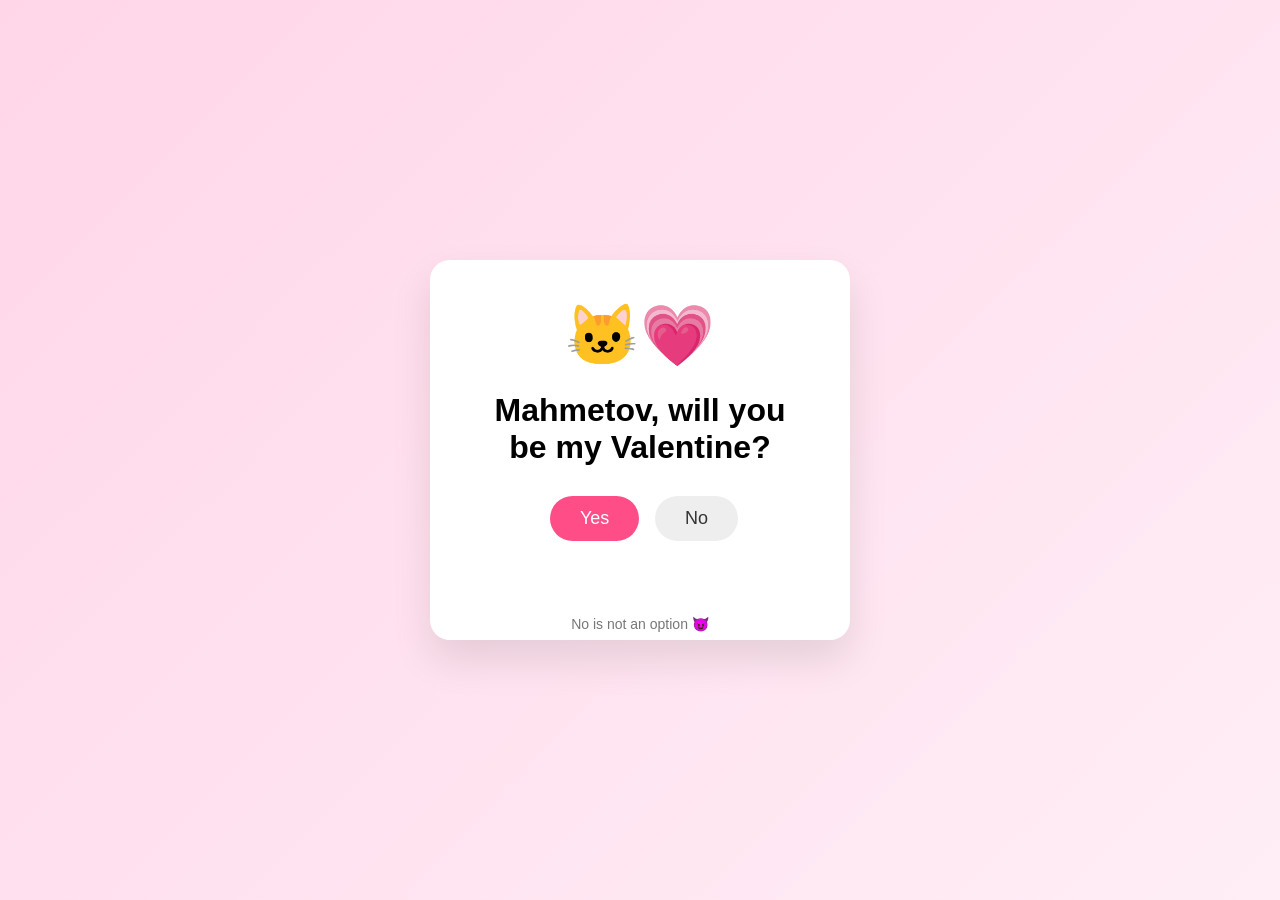
<file: index.html>
<!DOCTYPE html>
<html lang="en">
<head>
  <meta charset="UTF-8" />
  <title>Valentine</title>
  <style>
    body {
      background: linear-gradient(135deg, #ffd6e8, #ffeef6);
      font-family: Arial, sans-serif;
      height: 100vh;
      display: flex;
      justify-content: center;
      align-items: center;
      margin: 0;
    }

    .card {
      background: white;
      padding: 40px 60px;
      border-radius: 20px;
      text-align: center;
      box-shadow: 0 20px 40px rgba(0, 0, 0, 0.1);
      position: relative;
      width: 300px;
      height: 300px;
    }

    .emoji {
      font-size: 60px;
      margin-bottom: 10px;
    }

    .buttons {
      margin-top: 30px;
      position: relative;
      height: 100px;
    }

    .btn {
      padding: 12px 30px;
      border-radius: 30px;
      border: none;
      font-size: 18px;
      cursor: pointer;
      text-decoration: none;
      position: absolute;
      user-select: none;
    }

    .yes {
      background: #ff4d88;
      color: white;
      left: 20%;
    }

    .no {
      background: #eee;
      color: #333;
      left: 55%;
    }

    .hint {
      margin-top: 20px;
      color: #777;
      font-size: 14px;
    }
  </style>
</head>
<body>
  <div class="card">
    <div class="emoji">🐱💗</div>
    <h1>Mahmetov, will you be my Valentine?</h1>

    <div class="buttons">
      <a href="yes.html" class="btn yes">Yes</a>
      <button class="btn no" id="noBtn">No</button>
    </div>

    <p class="hint">No is not an option 😈</p>
  </div>

  <script>
    const noBtn = document.getElementById("noBtn");

    noBtn.addEventListener("mouseover", () => {
      const card = document.querySelector(".card");
      const cardRect = card.getBoundingClientRect();

      const maxX = cardRect.width - noBtn.offsetWidth;
      const maxY = cardRect.height - noBtn.offsetHeight;

      const randomX = Math.random() * maxX;
      const randomY = Math.random() * maxY;

      noBtn.style.left = randomX + "px";
      noBtn.style.top = randomY + "px";
    });
  </script>
</body>
</html>
</file>
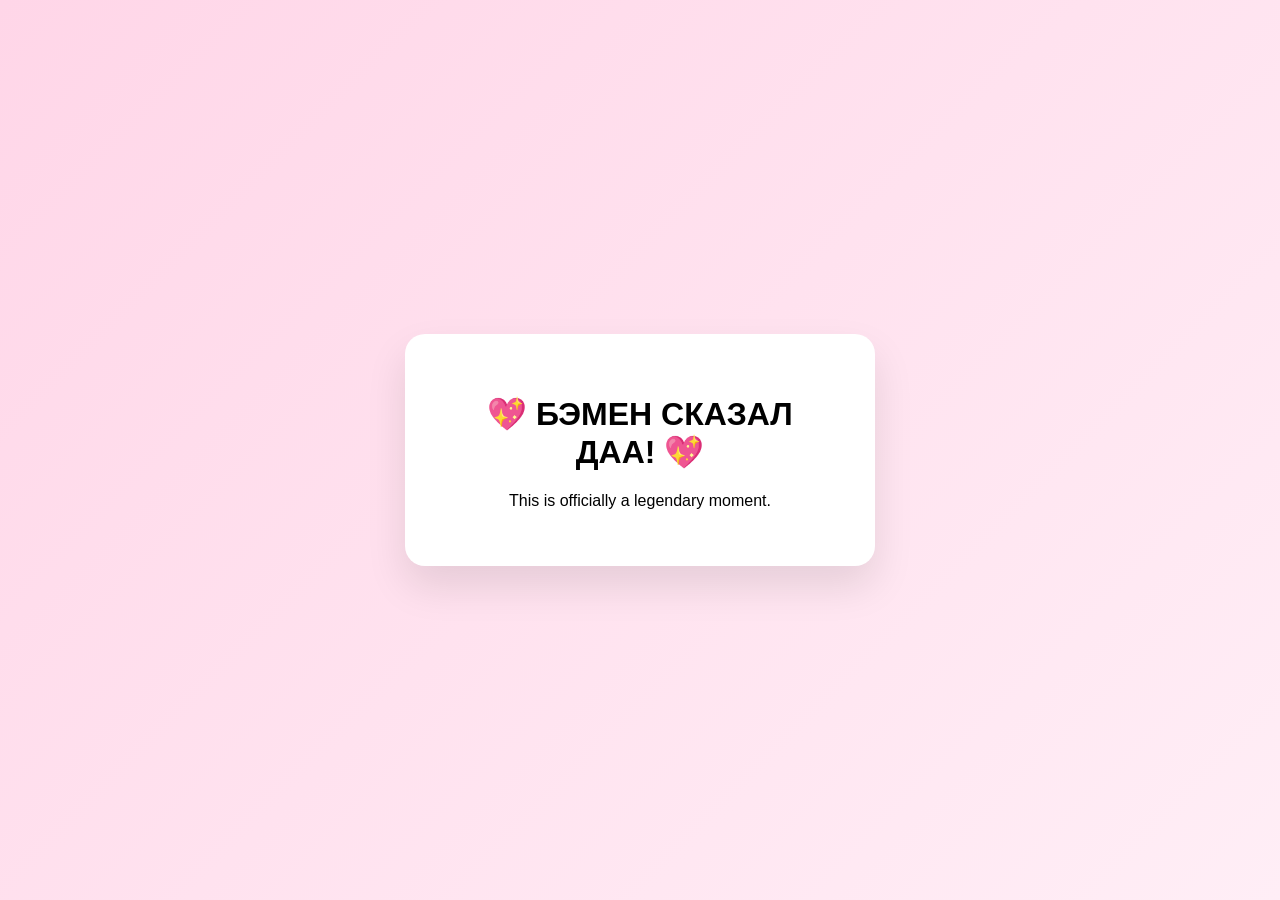
<file: yes.html>
<!DOCTYPE html>
<html lang="en">
<head>
  <meta charset="UTF-8" />
  <title>Yes 💖</title>
  <style>
    body {
      background: linear-gradient(135deg, #ffd6e8, #ffeef6);
      font-family: Arial, sans-serif;
      height: 100vh;
      display: flex;
      justify-content: center;
      align-items: center;
      margin: 0;
    }

    .card {
      background: white;
      padding: 40px 60px;
      border-radius: 20px;
      text-align: center;
      box-shadow: 0 20px 40px rgba(0, 0, 0, 0.1);
      max-width: 350px;
    }
  </style>
</head>
<body>
  <div class="card">
    <h1>💖 БЭМЕН СКАЗАЛ ДАА! 💖</h1>
    <p>This is officially a legendary moment.</p>
  </div>
</body>
</html>
</file>
